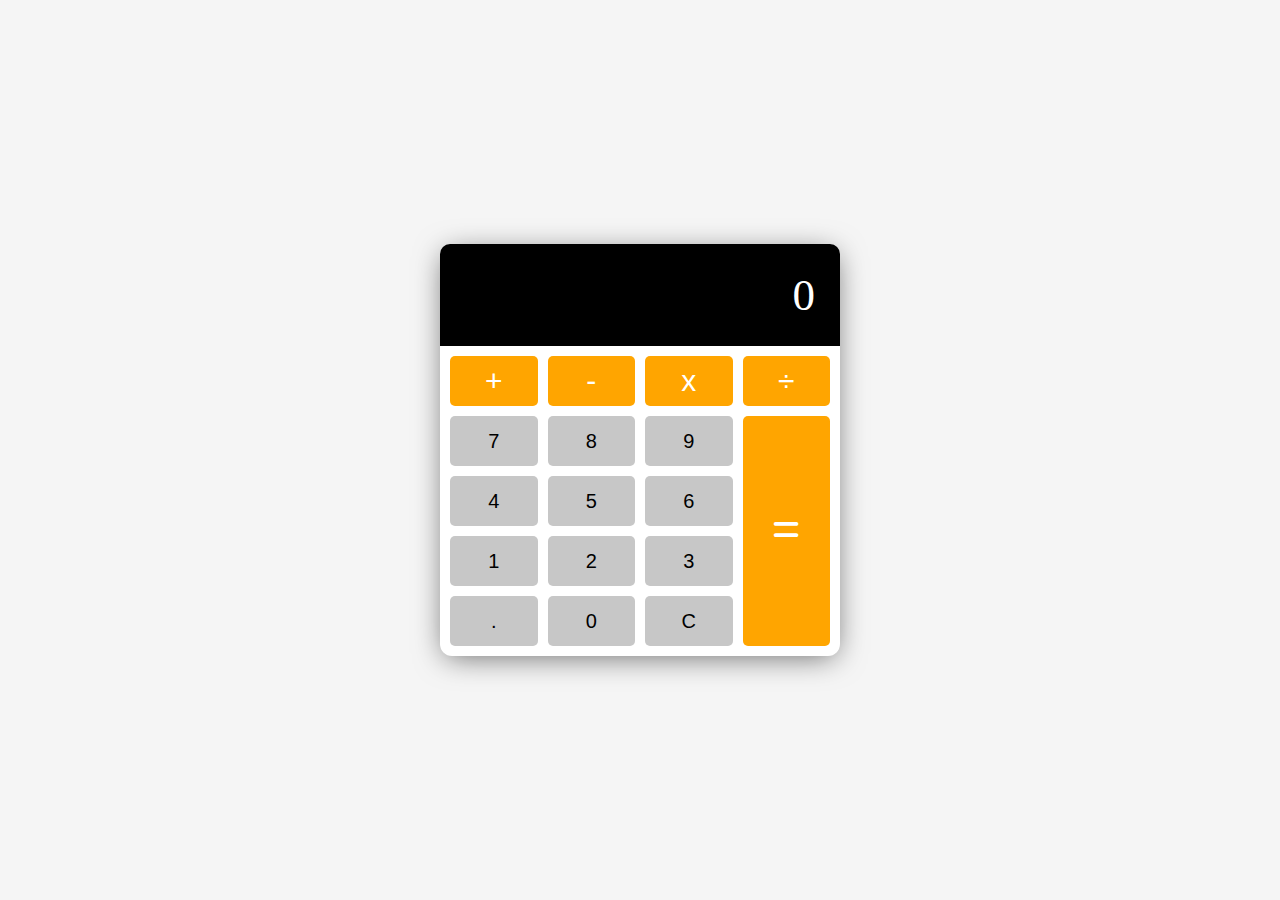
<file: calculator-app/index.html>
<!DOCTYPE html>
<html lang="en">

<head>
    <meta charset="UTF-8">
    <meta name="viewport" content="width=device-width, initial-scale=1.0">
    <title>Calculator</title>
    <link rel="stylesheet" href="https://cdnjs.cloudflare.com/ajax/libs/font-awesome/6.7.2/css/all.min.css">
    <link rel="stylesheet" href="style.css">
</head>

<body>
    <div class="calculator">
        <div class="display-calculator">
            <h1>0</h1>
        </div>
        <div class="calculator-btn">
            <button class="operator" value="+">+</button>
            <button class="operator" value="-">-</button>
            <button class="operator" value="*">x</button>
            <button class="operator" value="/">÷</button>
            <button value="7">7</button>
            <button value="8">8</button>
            <button value="9">9</button>
            <button value="4">4</button>
            <button value="5">5</button>
            <button value="6">6</button>
            <button value="1">1</button>
            <button value="2">2</button>
            <button value="3">3</button>
            <button value="." class="decimal">.</button>
            <button value="0">0</button>
            <button value="c" class="clear-btn" id="clear-btn">C</button>
            <button value ="=" class="equal operator" i><i class="fa-solid fa-equals"></i></button>
        </div>
    </div>
    <script src="script.js"></script>
</body>

</html>
</file>
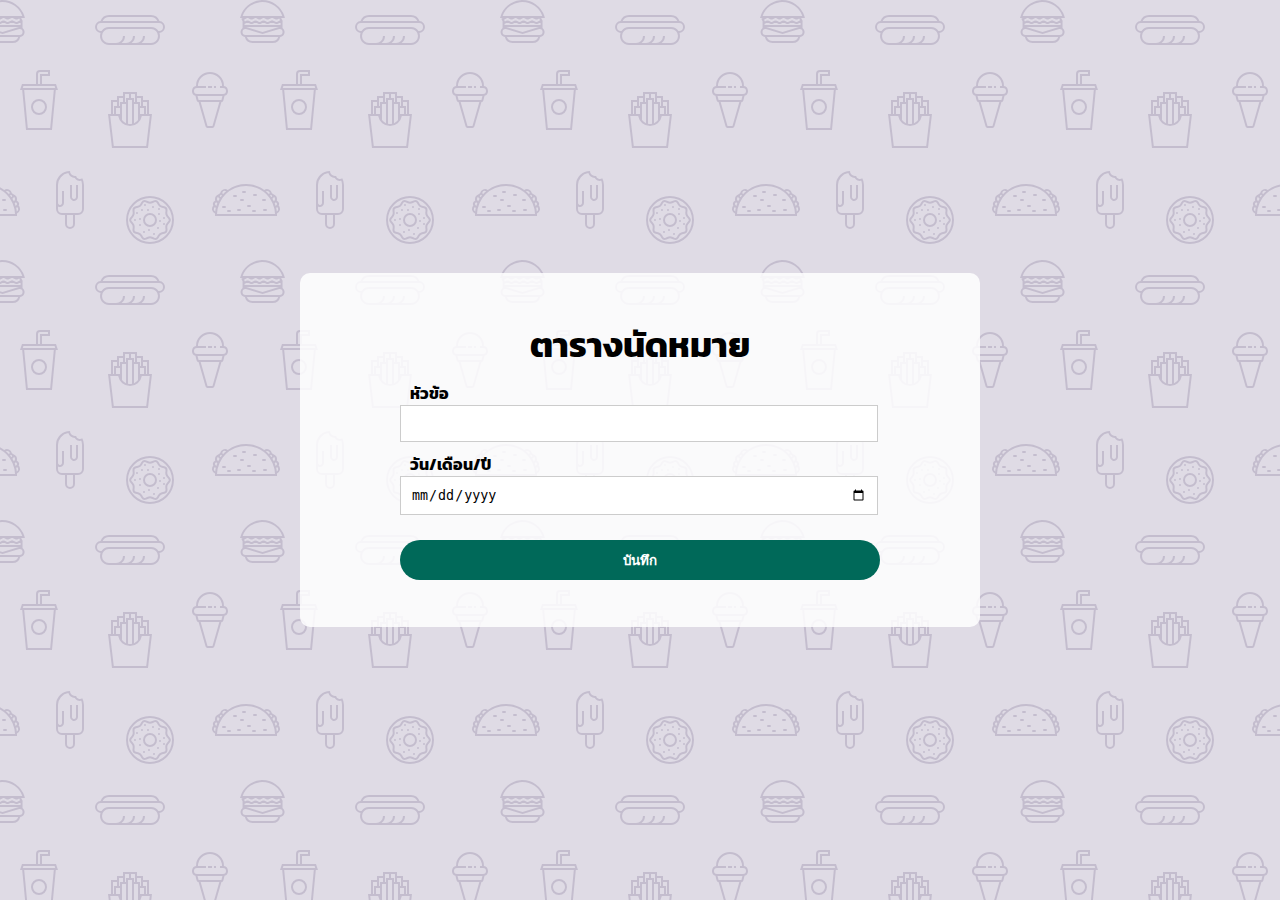
<file: count-to-date/index.html>
<!DOCTYPE html>
<html lang="en">

<head>
    <meta charset="UTF-8">
    <meta name="viewport" content="width=device-width, initial-scale=1.0">
    <title>โปรแกรมตารางนัดหมาย</title>
    <link rel="stylesheet" href="style.css">
</head>

<body>
    <div class="container">
        <div class="input-container" id="input-container" >
            <h1>ตารางนัดหมาย</h1>
            <form class="form" id="countDownForm">
                <label for="">หัวข้อ</label>
                <input type="text" id="title" class="title">
                <label for="">วัน/เดือน/ปี</label>
                <input type="date" id="date" class="date-picker">
                <button type="submit">บันทึก</button>
            </form>
        </div>
        <div class="countdown" id="countdown" hidden>
            <h1 id="countdown-title">เที่ยว</h1>
            <ul>
                <li><span></span>วัน</li>
                <li><span></span>ชั่วโมง</li>
                <li><span></span>นาที</li>
                <li><span></span>วินาที</li>
            </ul>
            <button id="countdown-btn">ยกเลิก</button>
        </div>
        <div class="complete" id="complete" hidden >
            <h1 class="complete-title">แจ้งเตือน</h1>
            <h1 class="complete-info" id="complete-info">เที่ยว</h1>
            <button id="complete-btn">สร้างรายการใหม่</button>
        </div>
    </div>

    <script src="script.js"></script>
</body>

</html>
</file>
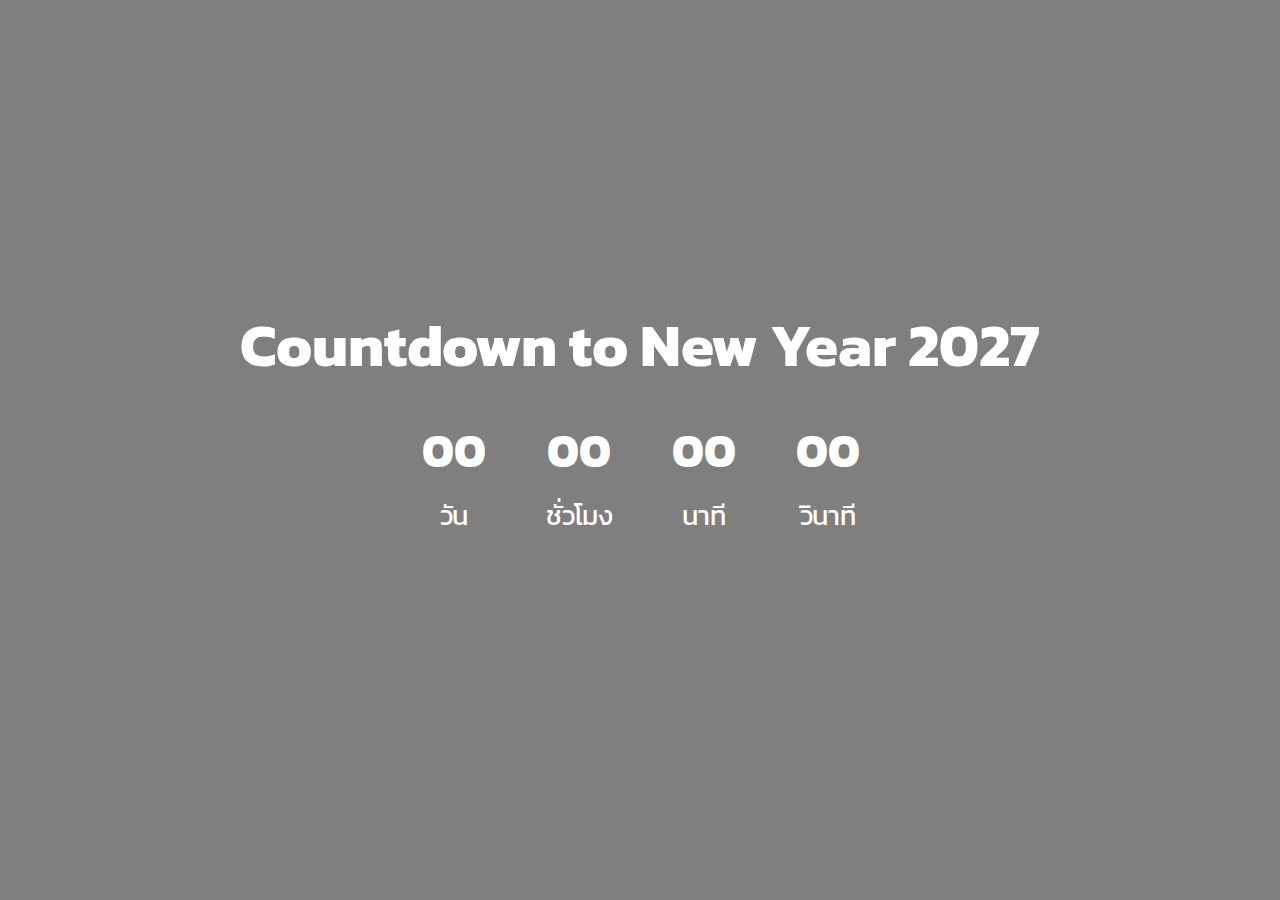
<file: countdown-new-year/index.html>
<!DOCTYPE html>
<html lang="en">
<head>
    <meta charset="UTF-8">
    <meta name="viewport" content="width=device-width, initial-scale=1.0">
    <title>Countdown</title>
    <link rel="stylesheet" href="style.css">
</head>
<body>
    <h1 id="title">Countdown 2026</h1>
    <div class="countdown" id="countdown">
        <div class="time">
            <h2 id="days">00</h2>
            <small>วัน</small>
        </div>
        <div class="time">
            <h2 id="hours">00</h2>
            <small>ชั่วโมง</small>
        </div>
        <div class="time">
            <h2 id="minutes">00</h2>
            <small>นาที</small>
        </div>
        <div class="time">
            <h2 id="seconds">00</h2>
            <small>วินาที</small>
        </div>
    </div>
    <script src="script.js"></script>
</body>
</html>
</file>
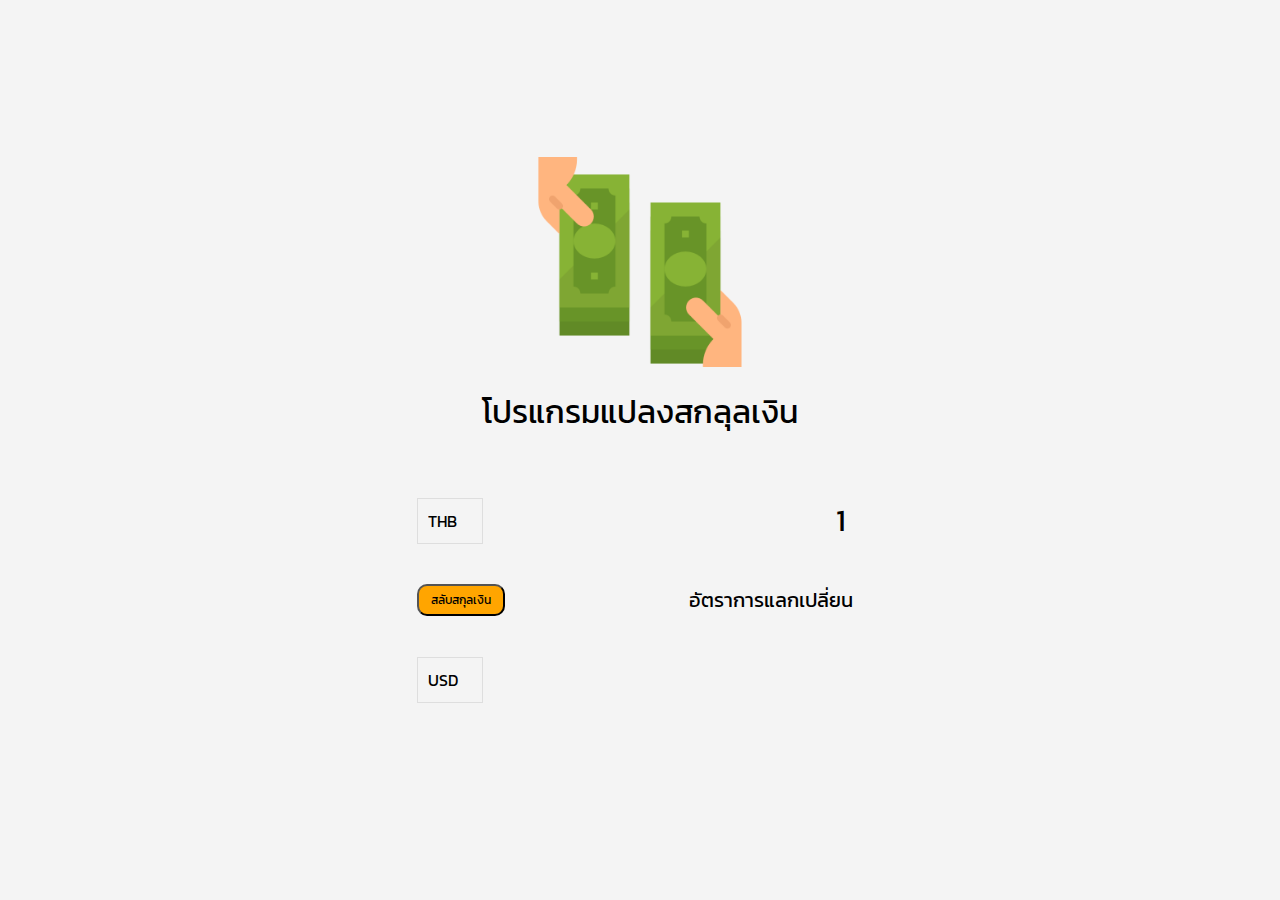
<file: currency-converter/index.html>
<!DOCTYPE html>
<html lang="en">

<head>
    <meta charset="UTF-8">
    <meta name="viewport" content="width=device-width, initial-scale=1.0">
    <title>โปรแกรมแปลงสกลุลเงิน</title>
    <link rel="stylesheet" href="style.css">
</head>

<body>
    <img src="img/money.png" alt="" class="money-img">
    <h1>โปรแกรมแปลงสกลุลเงิน</h1>
    <div class="container">
        <div class="currency">
            <select name="" id="currency-one">
                <option value="AED">AED</option>
                <option value="ARS">ARS</option>
                <option value="AUD">AUD</option>
                <option value="BGN">BGN</option>
                <option value="BRL">BRL</option>
                <option value="BSD">BSD</option>
                <option value="CAD">CAD</option>
                <option value="CHF">CHF</option>
                <option value="CLP">CLP</option>
                <option value="CNY">CNY</option>
                <option value="COP">COP</option>
                <option value="CZK">CZK</option>
                <option value="DKK">DKK</option>
                <option value="DOP">DOP</option>
                <option value="EGP">EGP</option>
                <option value="EUR">EUR</option>
                <option value="FJD">FJD</option>
                <option value="GBP">GBP</option>
                <option value="GTQ">GTQ</option>
                <option value="HKD">HKD</option>
                <option value="HRK">HRK</option>
                <option value="HUF">HUF</option>
                <option value="IDR">IDR</option>
                <option value="ILS">ILS</option>
                <option value="INR">INR</option>
                <option value="ISK">ISK</option>
                <option value="JPY">JPY</option>
                <option value="KRW">KRW</option>
                <option value="KZT">KZT</option>
                <option value="MXN">MXN</option>
                <option value="MYR">MYR</option>
                <option value="NOK">NOK</option>
                <option value="NZD">NZD</option>
                <option value="PAB">PAB</option>
                <option value="PEN">PEN</option>
                <option value="PHP">PHP</option>
                <option value="PKR">PKR</option>
                <option value="PLN">PLN</option>
                <option value="PYG">PYG</option>
                <option value="RON">RON</option>
                <option value="RUB">RUB</option>
                <option value="SAR">SAR</option>
                <option value="SEK">SEK</option>
                <option value="SGD">SGD</option>
                <option value="THB" selected>THB</option>
                <option value="TRY">TRY</option>
                <option value="TWD">TWD</option>
                <option value="UAH">UAH</option>
                <option value="USD">USD</option>
                <option value="UYU">UYU</option>
                <option value="VND">VND</option>
                <option value="ZAR">ZAR</option>
            </select>
            <input type="number" name="" id="amount-one" value="1">
        </div>
        <div class="swap-container">
            <button class="btn" id="btn">สลับสกุลเงิน</button>
            <div class="rate" id="rate">อัตราการแลกเปลี่ยน</div>
        </div>
        <div class="currency">
            <select name="" id="currency-two">
                <option value="AED">AED</option>
                <option value="ARS">ARS</option>
                <option value="AUD">AUD</option>
                <option value="BGN">BGN</option>
                <option value="BRL">BRL</option>
                <option value="BSD">BSD</option>
                <option value="CAD">CAD</option>
                <option value="CHF">CHF</option>
                <option value="CLP">CLP</option>
                <option value="CNY">CNY</option>
                <option value="COP">COP</option>
                <option value="CZK">CZK</option>
                <option value="DKK">DKK</option>
                <option value="DOP">DOP</option>
                <option value="EGP">EGP</option>
                <option value="EUR">EUR</option>
                <option value="FJD">FJD</option>
                <option value="GBP">GBP</option>
                <option value="GTQ">GTQ</option>
                <option value="HKD">HKD</option>
                <option value="HRK">HRK</option>
                <option value="HUF">HUF</option>
                <option value="IDR">IDR</option>
                <option value="ILS">ILS</option>
                <option value="INR">INR</option>
                <option value="ISK">ISK</option>
                <option value="JPY">JPY</option>
                <option value="KRW">KRW</option>
                <option value="KZT">KZT</option>
                <option value="MXN">MXN</option>
                <option value="MYR">MYR</option>
                <option value="NOK">NOK</option>
                <option value="NZD">NZD</option>
                <option value="PAB">PAB</option>
                <option value="PEN">PEN</option>
                <option value="PHP">PHP</option>
                <option value="PKR">PKR</option>
                <option value="PLN">PLN</option>
                <option value="PYG">PYG</option>
                <option value="RON">RON</option>
                <option value="RUB">RUB</option>
                <option value="SAR">SAR</option>
                <option value="SEK">SEK</option>
                <option value="SGD">SGD</option>
                <option value="THB">THB</option>
                <option value="TRY">TRY</option>
                <option value="TWD">TWD</option>
                <option value="UAH">UAH</option>
                <option value="USD" selected>USD</option>
                <option value="UYU">UYU</option>
                <option value="VND">VND</option>
                <option value="ZAR">ZAR</option>
            </select>
            <input type="number" name="" id="amount-two" value="">
        </div>
    </div>
    <script src="script.js"></script>
</body>

</html>
</file>
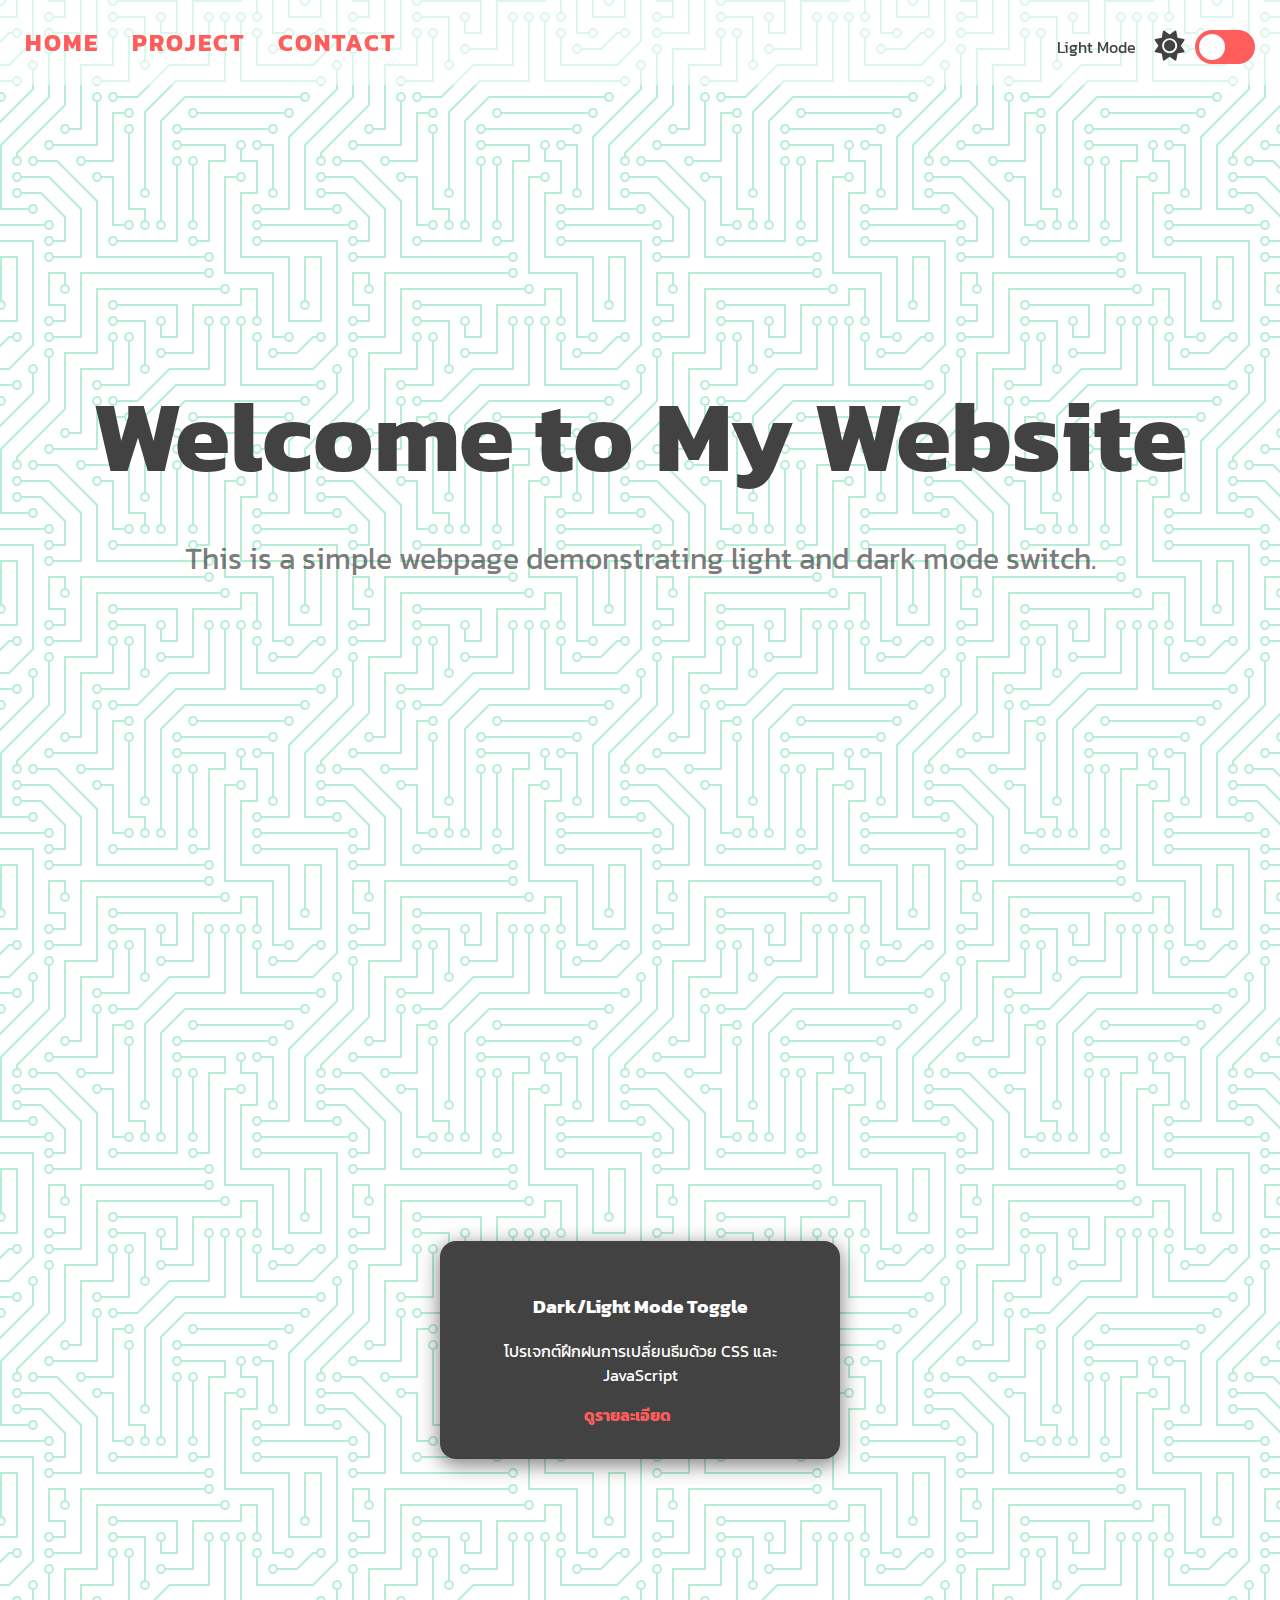
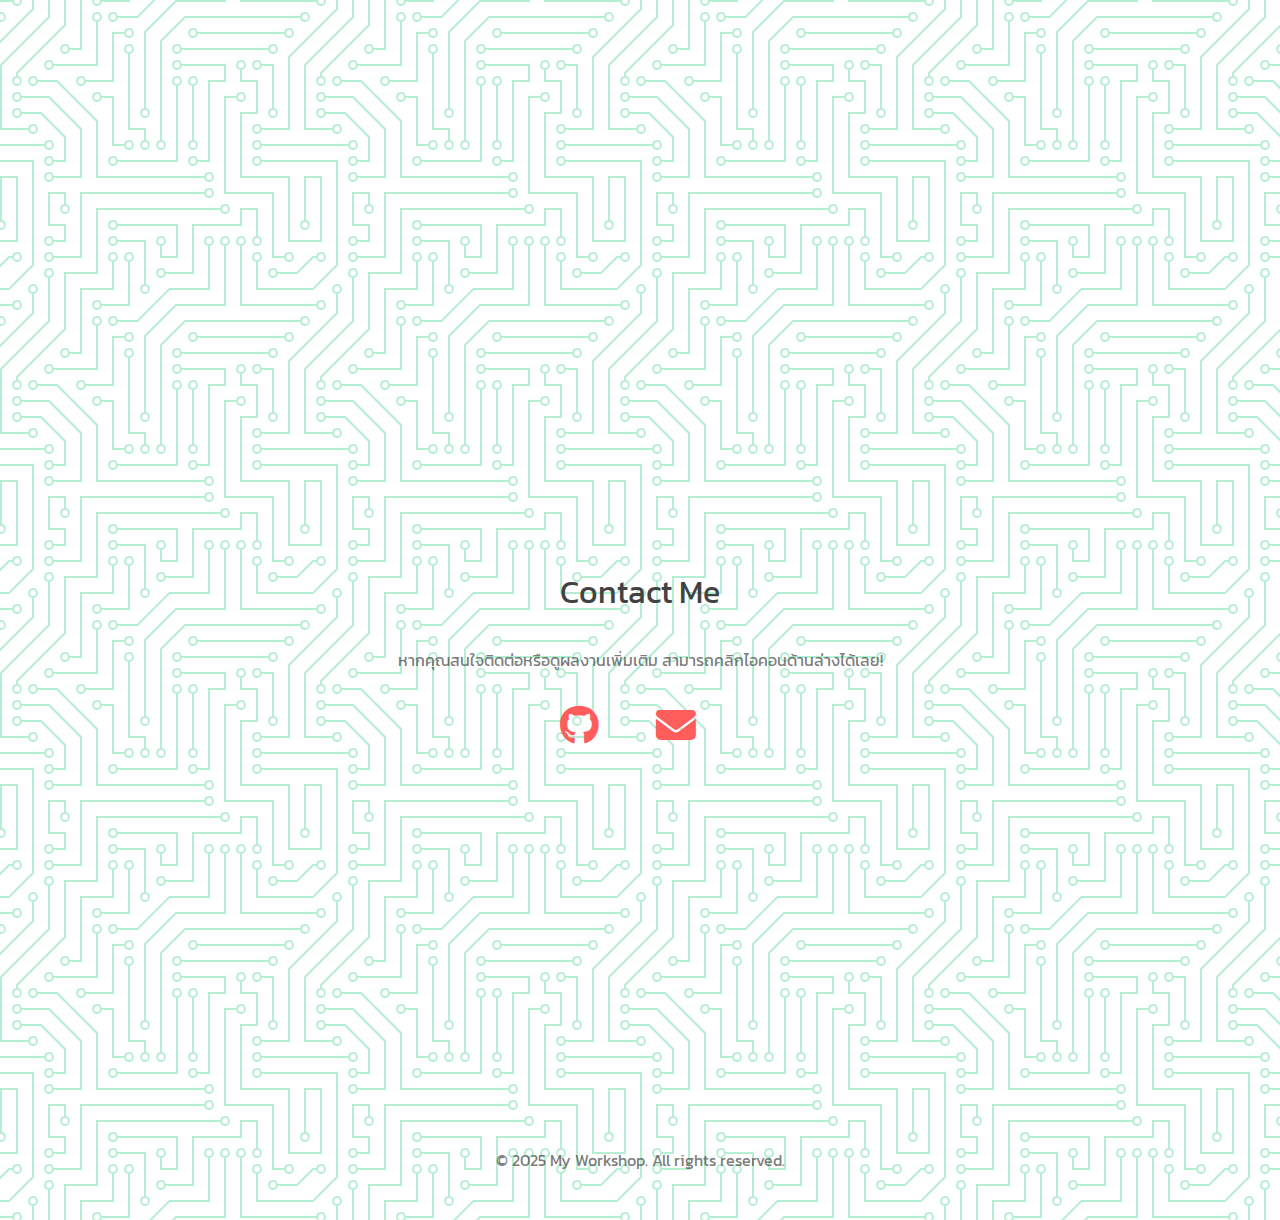
<file: dark-light-mode/index.html>
<!DOCTYPE html>
<html lang="en">

<head>
    <meta charset="UTF-8">
    <meta name="viewport" content="width=device-width, initial-scale=1.0">
    <title>Light & Dark Mode | Workshop</title>
    <link rel="stylesheet" href="style.css">
    <link rel="stylesheet" href="https://cdnjs.cloudflare.com/ajax/libs/font-awesome/6.7.2/css/all.min.css">
</head>

<body>
    <div class="theme-switch-container">
        <span id="toggle-icon">
            <span class="toggle-text">Light Mode</span>
            <i class="fas fa-sun"></i>
        </span>
        <label class="theme-switch">
            <input type="checkbox">
            <div class="slider round"></div>
        </label>
    </div>
    <nav id="nav">
        <a href="#home">HOME</a>
        <a href="#project">PROJECT</a>
        <a href="#contact">CONTACT</a>
    </nav>
    <section id="home">
        <div class="title-group">
            <h1>Welcome to My Website</h1>
            <h2>This is a simple webpage demonstrating light and dark mode switch.</h2>
        </div>
    </section>
    <section id="project">
        <section id="project">
            <div class="project-card">
                <h3>Dark/Light Mode Toggle</h3>
                <p>โปรเจกต์ฝึกฝนการเปลี่ยนธีมด้วย CSS และ JavaScript</p>
                <a href="#">ดูรายละเอียด</a>
            </div>
        </section>

    </section>
    <section class="contact" id="contact">
        <h2>Contact Me</h2>
        <p>หากคุณสนใจติดต่อหรือดูผลงานเพิ่มเติม สามารถคลิกไอคอนด้านล่างได้เลย!</p>
        <div class="contact-icons">
            <a href="https://github.com/NithikornJ" target="_blank" aria-label="GitHub">
                <i class="fa-brands fa-github"></i>
            </a>
            <a href="mailto:nithikorn.jst@gmail.com" target="_blank" aria-label="Email">
                <i class="fa-solid fa-envelope"></i>
            </a>
        </div>
    </section>

    <footer>
        <p>&copy; 2025 My Workshop. All rights reserved.</p>
    </footer>

    <script src="script.js"></script>
</body>

</html>
</file>
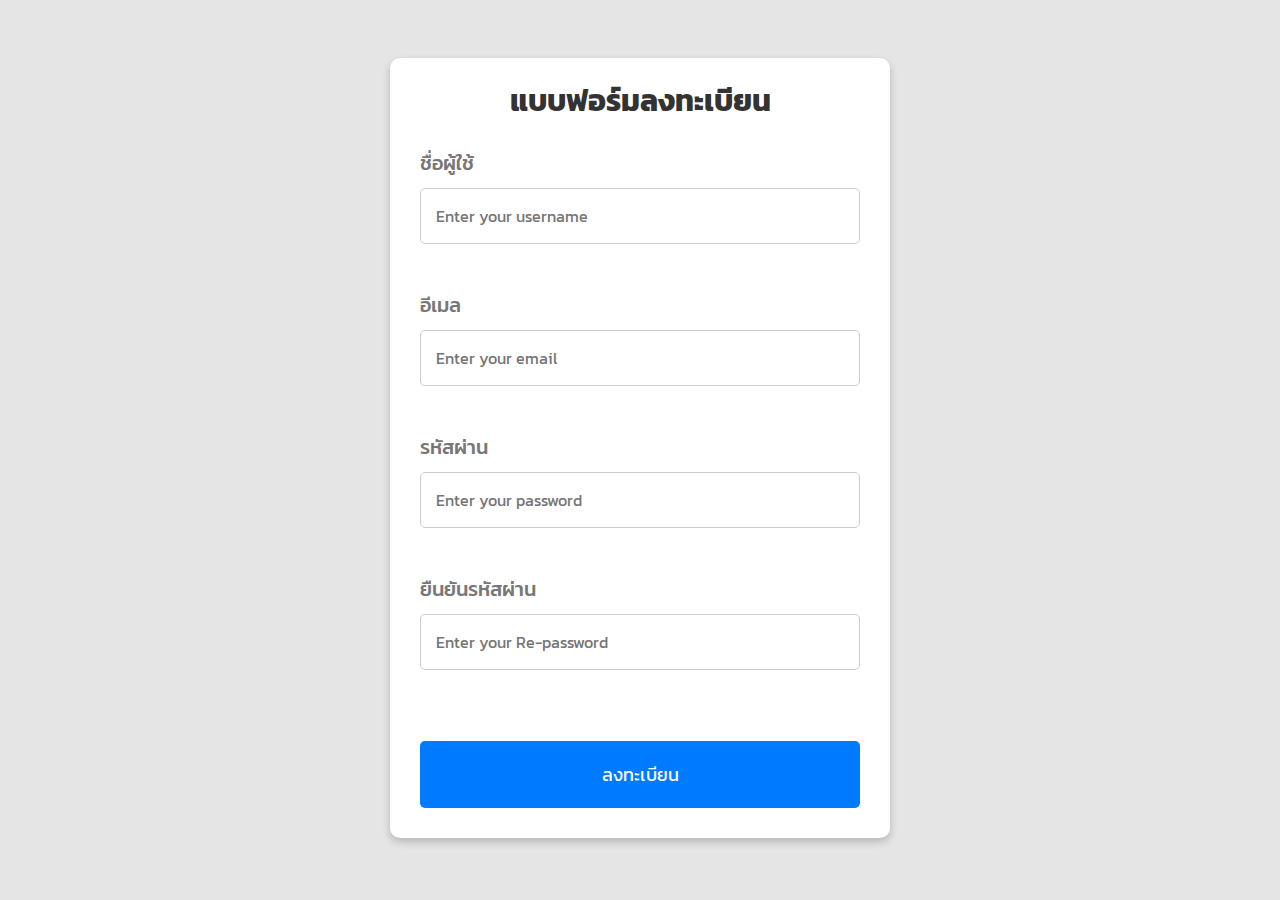
<file: form-validation/index.html>
<!DOCTYPE html>
<html lang="en">
<head>
    <meta charset="UTF-8">
    <meta name="viewport" content="width=device-width, initial-scale=1.0">
    <title>Document</title>
    <link rel="stylesheet" href="style.css">
</head>
<body>
    <div class="container">
        <h2>แบบฟอร์มลงทะเบียน</h2>
        <form action="" id="form">
            <div class="form-group ">    
                <label for="">ชื่อผู้ใช้</label>
                <input type="text" id="username" placeholder="Enter your username" required>
                <span class="error" id="usernameError">กรุณากรอกชื่อผู้ใช้ให้ถูกต้อง</span>
            </div>
            <div class="form-group">  
                <label for="">อีเมล</label>
                <input type="email" id="email" placeholder="Enter your email" required>
                <span class="error" id="emailError">กรุณากรอกชื่ออีเมลให้ถูกต้อง </span>
            </div>
            <div class="form-group">  
                <label for="">รหัสผ่าน</label>    
                <input type="password" id="password" placeholder="Enter your password" required>
                <span class="error" id="passwordError">กรุณากรอกรหัสผ่านให้ถูกต้อง</span>
            </div>
            <div class="form-group">  
                <label for="">ยืนยันรหัสผ่าน</label>
                <input type="password" id="confirmPassword" placeholder="Enter your Re-password" required>
                <span class="error" id="confirmPasswordError">กรุณากรอกรหัสผ่านให้ห้องตรงกัน</span>
            </div>
            <button id="submit-btn" type="submit">ลงทะเบียน</button>
        </form>
        
    </div>
    
    <script src="script.js"></script>
</body>
</html>
</file>
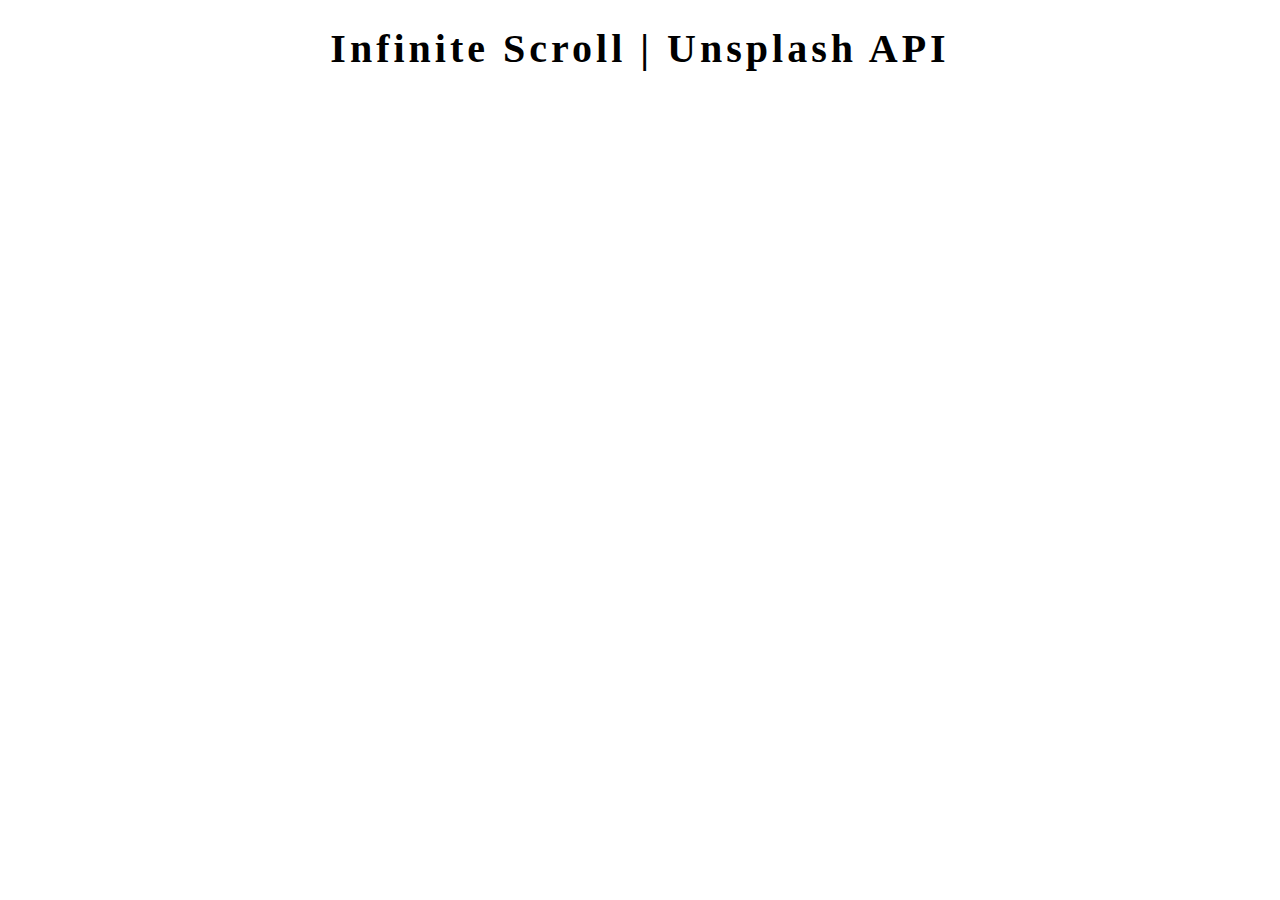
<file: infinite-scroll/index.html>
<!DOCTYPE html>
<html lang="en">
<head>
    <meta charset="UTF-8">
    <meta name="viewport" content="width=device-width, initial-scale=1.0">
    <title>Infinite Scroll</title>
    <link rel="stylesheet" href="style.css">
</head>
<body>
    <h1>Infinite Scroll | Unsplash API</h1>
    <div id="img-container" class="img-container">
        
    </div>
    <script src="script.js"></script>
</body>
</html>
</file>
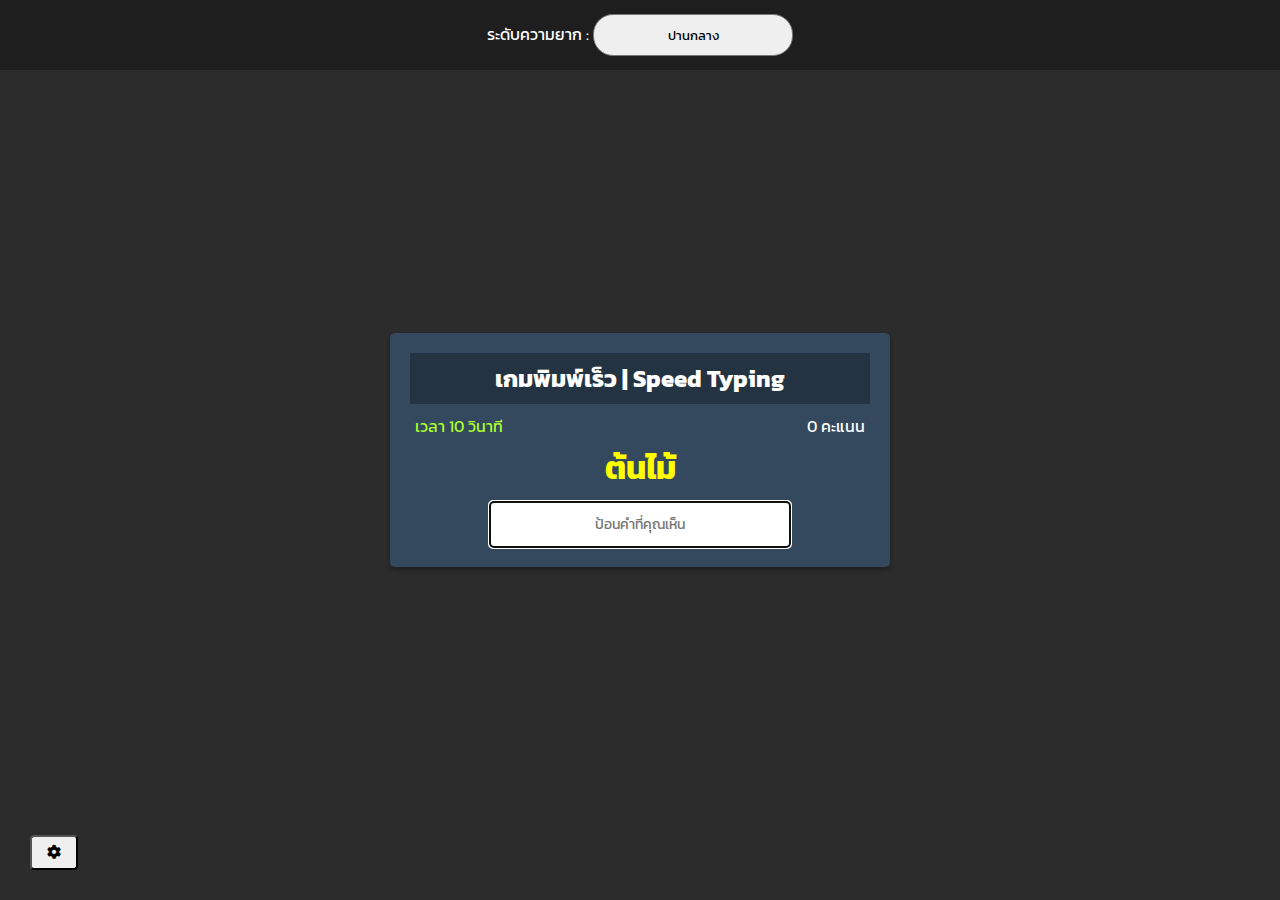
<file: speed-typing/index.html>
<!DOCTYPE html>
<html lang="en">
<head>
    <meta charset="UTF-8">
    <meta name="viewport" content="width=device-width, initial-scale=1.0">
    <title>Document</title>
    <link rel="stylesheet" href="style.css">
    <link rel="stylesheet" href="https://cdnjs.cloudflare.com/ajax/libs/font-awesome/6.7.2/css/all.min.css">
</head>
<body>
    <button id="lv-btn" class="lv-btn">
        <i class="fa-solid fa-gear"></i>
    </button>
    <div class="settings" id="settings">
        <form id="lv-form">
            <label for="">ระดับความยาก :</label>
            <select id="level">
                <option value="easy">ง่าย</option>
                <option value="medium">ปานกลาง</option>
                <option value="hard">ยาก</option>
            </select>
        </form>
    </div>
    <div class="container">
        <h2>เกมพิมพ์เร็ว | Speed Typing</h2>
        <h1 id="word" class="word">เศษรฐี</h1>
        <input type="text" name="" id="text" autocomplete="off" placeholder="ป้อนคำที่คุณเห็น">
        <P class="time-container">เวลา <span id="time">10</span> วินาที</P>
        <p class="score-container"><span id="score">0</span> คะแนน</p>
        <div id="gameover" class="gameover-container">
            <h1>จบเกมแล้วนะครับ</h1>
        </div>
    </div>
    <script src="script.js"></script>
</body>
</html>
</file>
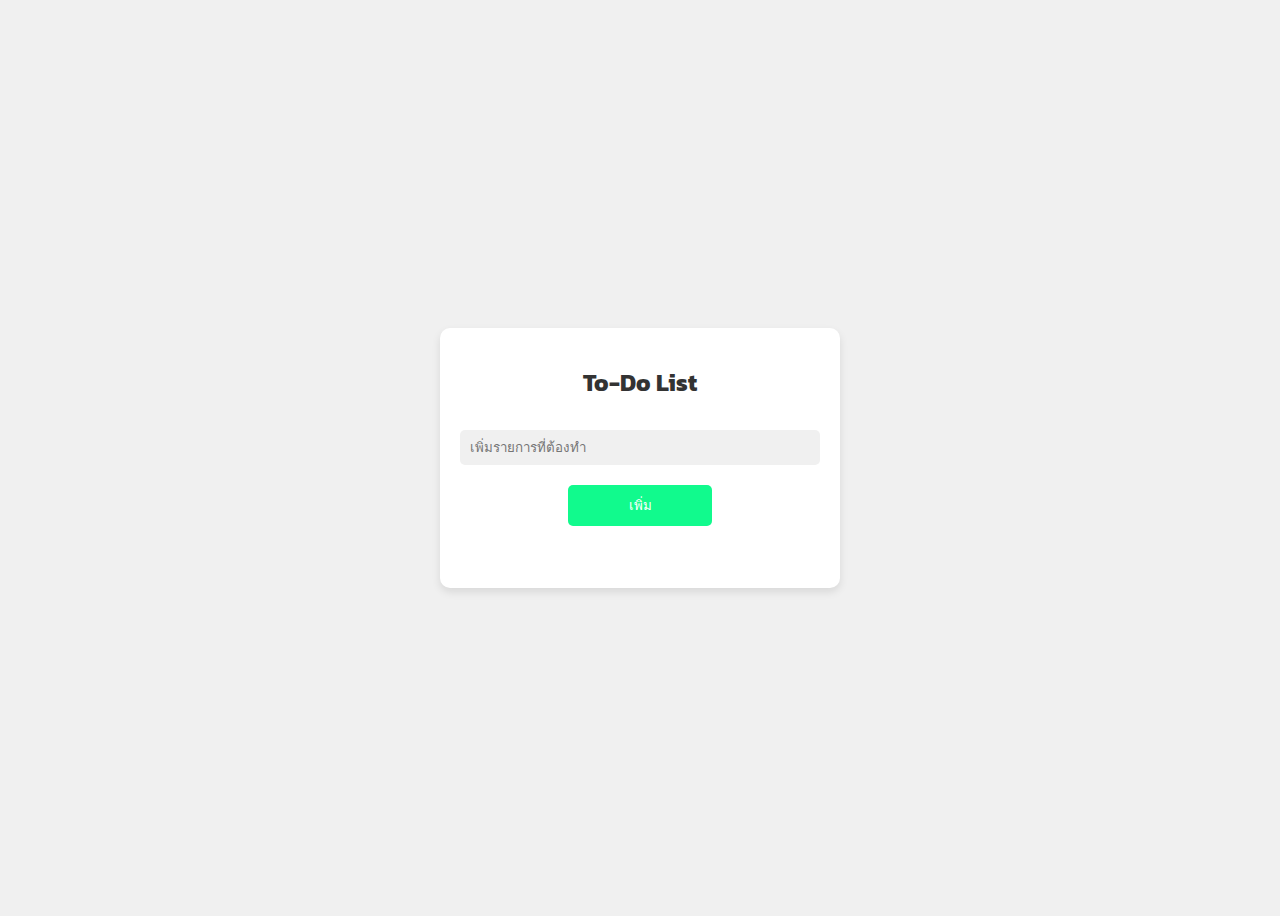
<file: todo-list/index.html>
<!DOCTYPE html>
<html lang="en">
<head>
    <meta charset="UTF-8">
    <meta name="viewport" content="width=device-width, initial-scale=1.0">
    <title>To-Do List</title>
    <link rel="stylesheet" href="style.css">
</head>
<body>
    <div class="container">
        <h1>To-Do List</h1>
        <form id="form">
            <input type="text" id="task" placeholder="เพิ่มรายการที่ต้องทำ" required> 
            <button type="submit">เพิ่ม</button>
        </form>
        <ul id="todo-list"></ul>
    </div>
    <script src="script.js"></script>
</body>
</html>
</file>
<file: calculator-app/style.css>
*{
    box-sizing: border-box;
}
body{
    background-color: whitesmoke;
    display: flex;
    align-items: center;
    justify-content: center;
    margin: 0;
    min-height: 100vh;
}
.calculator{
    background: white;
    width: 400px;
    border-radius: 12px;
    box-shadow: 0 5px 30px -5px rgba(0,0,0,0.6);
}
.display-calculator{
    background-color: black;
    color: white;
    display: flex;
    justify-content: flex-end;
    align-items: center;
    border-radius: 10px 10px 0 0;
}
.display-calculator h1{
    margin: 0;
    font-size: 45px;
    padding: 25px;
    font-weight: 100;
    overflow-x: auto;
}
.calculator-btn{
    display: grid;
    grid-template-columns: repeat(4,1fr);
    gap: 10px;
    padding: 10px;
}
.equal{
    grid-column: -2;
    grid-row: 2/span 4;
}
button{
    min-height: 50px;
    font-size: 20px;
    font-weight: 100;
    border: 0;
    border-radius: 5px;
    cursor: pointer;
    outline: none;
    background-color: rgb(199, 199 ,199);
}
button:hover{
    filter: brightness(110%);
}
button:active{
    transform: scale(0.95);
}
.operator{
    background-color: orange;
    color: white;
    font-size: 30px;
}
@media screen and (max-width:600px) {
    .calculator{
        width: 95%;
    }
    
}
</file>
<file: count-to-date/style.css>
@import url('https://fonts.googleapis.com/css2?family=Kanit:wght@400;700&display=swap');
html{
    box-sizing: border-box;
    background-color: #DFDBE5;
    background-image: url("data:image/svg+xml,%3Csvg xmlns='http://www.w3.org/2000/svg' width='260' height='260' viewBox='0 0 260 260'%3E%3Cg fill-rule='evenodd'%3E%3Cg fill='%239C92AC' fill-opacity='0.4'%3E%3Cpath d='M24.37 16c.2.65.39 1.32.54 2H21.17l1.17 2.34.45.9-.24.11V28a5 5 0 0 1-2.23 8.94l-.02.06a8 8 0 0 1-7.75 6h-20a8 8 0 0 1-7.74-6l-.02-.06A5 5 0 0 1-17.45 28v-6.76l-.79-1.58-.44-.9.9-.44.63-.32H-20a23.01 23.01 0 0 1 44.37-2zm-36.82 2a1 1 0 0 0-.44.1l-3.1 1.56.89 1.79 1.31-.66a3 3 0 0 1 2.69 0l2.2 1.1a1 1 0 0 0 .9 0l2.21-1.1a3 3 0 0 1 2.69 0l2.2 1.1a1 1 0 0 0 .9 0l2.21-1.1a3 3 0 0 1 2.69 0l2.2 1.1a1 1 0 0 0 .86.02l2.88-1.27a3 3 0 0 1 2.43 0l2.88 1.27a1 1 0 0 0 .85-.02l3.1-1.55-.89-1.79-1.42.71a3 3 0 0 1-2.56.06l-2.77-1.23a1 1 0 0 0-.4-.09h-.01a1 1 0 0 0-.4.09l-2.78 1.23a3 3 0 0 1-2.56-.06l-2.3-1.15a1 1 0 0 0-.45-.11h-.01a1 1 0 0 0-.44.1L.9 19.22a3 3 0 0 1-2.69 0l-2.2-1.1a1 1 0 0 0-.45-.11h-.01a1 1 0 0 0-.44.1l-2.21 1.11a3 3 0 0 1-2.69 0l-2.2-1.1a1 1 0 0 0-.45-.11h-.01zm0-2h-4.9a21.01 21.01 0 0 1 39.61 0h-2.09l-.06-.13-.26.13h-32.31zm30.35 7.68l1.36-.68h1.3v2h-36v-1.15l.34-.17 1.36-.68h2.59l1.36.68a3 3 0 0 0 2.69 0l1.36-.68h2.59l1.36.68a3 3 0 0 0 2.69 0L2.26 23h2.59l1.36.68a3 3 0 0 0 2.56.06l1.67-.74h3.23l1.67.74a3 3 0 0 0 2.56-.06zM-13.82 27l16.37 4.91L18.93 27h-32.75zm-.63 2h.34l16.66 5 16.67-5h.33a3 3 0 1 1 0 6h-34a3 3 0 1 1 0-6zm1.35 8a6 6 0 0 0 5.65 4h20a6 6 0 0 0 5.66-4H-13.1z'/%3E%3Cpath id='path6_fill-copy' d='M284.37 16c.2.65.39 1.32.54 2H281.17l1.17 2.34.45.9-.24.11V28a5 5 0 0 1-2.23 8.94l-.02.06a8 8 0 0 1-7.75 6h-20a8 8 0 0 1-7.74-6l-.02-.06a5 5 0 0 1-2.24-8.94v-6.76l-.79-1.58-.44-.9.9-.44.63-.32H240a23.01 23.01 0 0 1 44.37-2zm-36.82 2a1 1 0 0 0-.44.1l-3.1 1.56.89 1.79 1.31-.66a3 3 0 0 1 2.69 0l2.2 1.1a1 1 0 0 0 .9 0l2.21-1.1a3 3 0 0 1 2.69 0l2.2 1.1a1 1 0 0 0 .9 0l2.21-1.1a3 3 0 0 1 2.69 0l2.2 1.1a1 1 0 0 0 .86.02l2.88-1.27a3 3 0 0 1 2.43 0l2.88 1.27a1 1 0 0 0 .85-.02l3.1-1.55-.89-1.79-1.42.71a3 3 0 0 1-2.56.06l-2.77-1.23a1 1 0 0 0-.4-.09h-.01a1 1 0 0 0-.4.09l-2.78 1.23a3 3 0 0 1-2.56-.06l-2.3-1.15a1 1 0 0 0-.45-.11h-.01a1 1 0 0 0-.44.1l-2.21 1.11a3 3 0 0 1-2.69 0l-2.2-1.1a1 1 0 0 0-.45-.11h-.01a1 1 0 0 0-.44.1l-2.21 1.11a3 3 0 0 1-2.69 0l-2.2-1.1a1 1 0 0 0-.45-.11h-.01zm0-2h-4.9a21.01 21.01 0 0 1 39.61 0h-2.09l-.06-.13-.26.13h-32.31zm30.35 7.68l1.36-.68h1.3v2h-36v-1.15l.34-.17 1.36-.68h2.59l1.36.68a3 3 0 0 0 2.69 0l1.36-.68h2.59l1.36.68a3 3 0 0 0 2.69 0l1.36-.68h2.59l1.36.68a3 3 0 0 0 2.56.06l1.67-.74h3.23l1.67.74a3 3 0 0 0 2.56-.06zM246.18 27l16.37 4.91L278.93 27h-32.75zm-.63 2h.34l16.66 5 16.67-5h.33a3 3 0 1 1 0 6h-34a3 3 0 1 1 0-6zm1.35 8a6 6 0 0 0 5.65 4h20a6 6 0 0 0 5.66-4H246.9z'/%3E%3Cpath d='M159.5 21.02A9 9 0 0 0 151 15h-42a9 9 0 0 0-8.5 6.02 6 6 0 0 0 .02 11.96A8.99 8.99 0 0 0 109 45h42a9 9 0 0 0 8.48-12.02 6 6 0 0 0 .02-11.96zM151 17h-42a7 7 0 0 0-6.33 4h54.66a7 7 0 0 0-6.33-4zm-9.34 26a8.98 8.98 0 0 0 3.34-7h-2a7 7 0 0 1-7 7h-4.34a8.98 8.98 0 0 0 3.34-7h-2a7 7 0 0 1-7 7h-4.34a8.98 8.98 0 0 0 3.34-7h-2a7 7 0 0 1-7 7h-7a7 7 0 1 1 0-14h42a7 7 0 1 1 0 14h-9.34zM109 27a9 9 0 0 0-7.48 4H101a4 4 0 1 1 0-8h58a4 4 0 0 1 0 8h-.52a9 9 0 0 0-7.48-4h-42z'/%3E%3Cpath d='M39 115a8 8 0 1 0 0-16 8 8 0 0 0 0 16zm6-8a6 6 0 1 1-12 0 6 6 0 0 1 12 0zm-3-29v-2h8v-6H40a4 4 0 0 0-4 4v10H22l-1.33 4-.67 2h2.19L26 130h26l3.81-40H58l-.67-2L56 84H42v-6zm-4-4v10h2V74h8v-2h-8a2 2 0 0 0-2 2zm2 12h14.56l.67 2H22.77l.67-2H40zm13.8 4H24.2l3.62 38h22.36l3.62-38z'/%3E%3Cpath d='M129 92h-6v4h-6v4h-6v14h-3l.24 2 3.76 32h36l3.76-32 .24-2h-3v-14h-6v-4h-6v-4h-8zm18 22v-12h-4v4h3v8h1zm-3 0v-6h-4v6h4zm-6 6v-16h-4v19.17c1.6-.7 2.97-1.8 4-3.17zm-6 3.8V100h-4v23.8a10.04 10.04 0 0 0 4 0zm-6-.63V104h-4v16a10.04 10.04 0 0 0 4 3.17zm-6-9.17v-6h-4v6h4zm-6 0v-8h3v-4h-4v12h1zm27-12v-4h-4v4h3v4h1v-4zm-6 0v-8h-4v4h3v4h1zm-6-4v-4h-4v8h1v-4h3zm-6 4v-4h-4v8h1v-4h3zm7 24a12 12 0 0 0 11.83-10h7.92l-3.53 30h-32.44l-3.53-30h7.92A12 12 0 0 0 130 126z'/%3E%3Cpath d='M212 86v2h-4v-2h4zm4 0h-2v2h2v-2zm-20 0v.1a5 5 0 0 0-.56 9.65l.06.25 1.12 4.48a2 2 0 0 0 1.94 1.52h.01l7.02 24.55a2 2 0 0 0 1.92 1.45h4.98a2 2 0 0 0 1.92-1.45l7.02-24.55a2 2 0 0 0 1.95-1.52L224.5 96l.06-.25a5 5 0 0 0-.56-9.65V86a14 14 0 0 0-28 0zm4 0h6v2h-9a3 3 0 1 0 0 6H223a3 3 0 1 0 0-6H220v-2h2a12 12 0 1 0-24 0h2zm-1.44 14l-1-4h24.88l-1 4h-22.88zm8.95 26l-6.86-24h18.7l-6.86 24h-4.98zM150 242a22 22 0 1 0 0-44 22 22 0 0 0 0 44zm24-22a24 24 0 1 1-48 0 24 24 0 0 1 48 0zm-28.38 17.73l2.04-.87a6 6 0 0 1 4.68 0l2.04.87a2 2 0 0 0 2.5-.82l1.14-1.9a6 6 0 0 1 3.79-2.75l2.15-.5a2 2 0 0 0 1.54-2.12l-.19-2.2a6 6 0 0 1 1.45-4.46l1.45-1.67a2 2 0 0 0 0-2.62l-1.45-1.67a6 6 0 0 1-1.45-4.46l.2-2.2a2 2 0 0 0-1.55-2.13l-2.15-.5a6 6 0 0 1-3.8-2.75l-1.13-1.9a2 2 0 0 0-2.5-.8l-2.04.86a6 6 0 0 1-4.68 0l-2.04-.87a2 2 0 0 0-2.5.82l-1.14 1.9a6 6 0 0 1-3.79 2.75l-2.15.5a2 2 0 0 0-1.54 2.12l.19 2.2a6 6 0 0 1-1.45 4.46l-1.45 1.67a2 2 0 0 0 0 2.62l1.45 1.67a6 6 0 0 1 1.45 4.46l-.2 2.2a2 2 0 0 0 1.55 2.13l2.15.5a6 6 0 0 1 3.8 2.75l1.13 1.9a2 2 0 0 0 2.5.8zm2.82.97a4 4 0 0 1 3.12 0l2.04.87a4 4 0 0 0 4.99-1.62l1.14-1.9a4 4 0 0 1 2.53-1.84l2.15-.5a4 4 0 0 0 3.09-4.24l-.2-2.2a4 4 0 0 1 .97-2.98l1.45-1.67a4 4 0 0 0 0-5.24l-1.45-1.67a4 4 0 0 1-.97-2.97l.2-2.2a4 4 0 0 0-3.09-4.25l-2.15-.5a4 4 0 0 1-2.53-1.84l-1.14-1.9a4 4 0 0 0-5-1.62l-2.03.87a4 4 0 0 1-3.12 0l-2.04-.87a4 4 0 0 0-4.99 1.62l-1.14 1.9a4 4 0 0 1-2.53 1.84l-2.15.5a4 4 0 0 0-3.09 4.24l.2 2.2a4 4 0 0 1-.97 2.98l-1.45 1.67a4 4 0 0 0 0 5.24l1.45 1.67a4 4 0 0 1 .97 2.97l-.2 2.2a4 4 0 0 0 3.09 4.25l2.15.5a4 4 0 0 1 2.53 1.84l1.14 1.9a4 4 0 0 0 5 1.62l2.03-.87zM152 207a1 1 0 1 1 2 0 1 1 0 0 1-2 0zm6 2a1 1 0 1 1 2 0 1 1 0 0 1-2 0zm-11 1a1 1 0 1 1 2 0 1 1 0 0 1-2 0zm-6 0a1 1 0 1 1 2 0 1 1 0 0 1-2 0zm3-5a1 1 0 1 1 2 0 1 1 0 0 1-2 0zm-8 8a1 1 0 1 1 2 0 1 1 0 0 1-2 0zm3 6a1 1 0 1 1 2 0 1 1 0 0 1-2 0zm0 6a1 1 0 1 1 2 0 1 1 0 0 1-2 0zm4 7a1 1 0 1 1 2 0 1 1 0 0 1-2 0zm5-2a1 1 0 1 1 2 0 1 1 0 0 1-2 0zm5 4a1 1 0 1 1 2 0 1 1 0 0 1-2 0zm4-6a1 1 0 1 1 2 0 1 1 0 0 1-2 0zm6-4a1 1 0 1 1 2 0 1 1 0 0 1-2 0zm-4-3a1 1 0 1 1 2 0 1 1 0 0 1-2 0zm4-3a1 1 0 1 1 2 0 1 1 0 0 1-2 0zm-5-4a1 1 0 1 1 2 0 1 1 0 0 1-2 0zm-24 6a1 1 0 1 1 2 0 1 1 0 0 1-2 0zm16 5a5 5 0 1 0 0-10 5 5 0 0 0 0 10zm7-5a7 7 0 1 1-14 0 7 7 0 0 1 14 0zm86-29a1 1 0 0 0 0 2h2a1 1 0 0 0 0-2h-2zm19 9a1 1 0 0 1 1-1h2a1 1 0 0 1 0 2h-2a1 1 0 0 1-1-1zm-14 5a1 1 0 0 0 0 2h2a1 1 0 0 0 0-2h-2zm-25 1a1 1 0 0 0 0 2h2a1 1 0 0 0 0-2h-2zm5 4a1 1 0 0 0 0 2h2a1 1 0 0 0 0-2h-2zm9 0a1 1 0 0 1 1-1h2a1 1 0 0 1 0 2h-2a1 1 0 0 1-1-1zm15 1a1 1 0 0 1 1-1h2a1 1 0 0 1 0 2h-2a1 1 0 0 1-1-1zm12-2a1 1 0 0 0 0 2h2a1 1 0 0 0 0-2h-2zm-11-14a1 1 0 0 1 1-1h2a1 1 0 0 1 0 2h-2a1 1 0 0 1-1-1zm-19 0a1 1 0 0 0 0 2h2a1 1 0 0 0 0-2h-2zm6 5a1 1 0 0 1 1-1h2a1 1 0 0 1 0 2h-2a1 1 0 0 1-1-1zm-25 15c0-.47.01-.94.03-1.4a5 5 0 0 1-1.7-8 3.99 3.99 0 0 1 1.88-5.18 5 5 0 0 1 3.4-6.22 3 3 0 0 1 1.46-1.05 5 5 0 0 1 7.76-3.27A30.86 30.86 0 0 1 246 184c6.79 0 13.06 2.18 18.17 5.88a5 5 0 0 1 7.76 3.27 3 3 0 0 1 1.47 1.05 5 5 0 0 1 3.4 6.22 4 4 0 0 1 1.87 5.18 4.98 4.98 0 0 1-1.7 8c.02.46.03.93.03 1.4v1h-62v-1zm.83-7.17a30.9 30.9 0 0 0-.62 3.57 3 3 0 0 1-.61-4.2c.37.28.78.49 1.23.63zm1.49-4.61c-.36.87-.68 1.76-.96 2.68a2 2 0 0 1-.21-3.71c.33.4.73.75 1.17 1.03zm2.32-4.54c-.54.86-1.03 1.76-1.49 2.68a3 3 0 0 1-.07-4.67 3 3 0 0 0 1.56 1.99zm1.14-1.7c.35-.5.72-.98 1.1-1.46a1 1 0 1 0-1.1 1.45zm5.34-5.77c-1.03.86-2 1.79-2.9 2.77a3 3 0 0 0-1.11-.77 3 3 0 0 1 4-2zm42.66 2.77c-.9-.98-1.87-1.9-2.9-2.77a3 3 0 0 1 4.01 2 3 3 0 0 0-1.1.77zm1.34 1.54c.38.48.75.96 1.1 1.45a1 1 0 1 0-1.1-1.45zm3.73 5.84c-.46-.92-.95-1.82-1.5-2.68a3 3 0 0 0 1.57-1.99 3 3 0 0 1-.07 4.67zm1.8 4.53c-.29-.9-.6-1.8-.97-2.67.44-.28.84-.63 1.17-1.03a2 2 0 0 1-.2 3.7zm1.14 5.51c-.14-1.21-.35-2.4-.62-3.57.45-.14.86-.35 1.23-.63a2.99 2.99 0 0 1-.6 4.2zM275 214a29 29 0 0 0-57.97 0h57.96zM72.33 198.12c-.21-.32-.34-.7-.34-1.12v-12h-2v12a4.01 4.01 0 0 0 7.09 2.54c.57-.69.91-1.57.91-2.54v-12h-2v12a1.99 1.99 0 0 1-2 2 2 2 0 0 1-1.66-.88zM75 176c.38 0 .74-.04 1.1-.12a4 4 0 0 0 6.19 2.4A13.94 13.94 0 0 1 84 185v24a6 6 0 0 1-6 6h-3v9a5 5 0 1 1-10 0v-9h-3a6 6 0 0 1-6-6v-24a14 14 0 0 1 14-14 5 5 0 0 0 5 5zm-17 15v12a1.99 1.99 0 0 0 1.22 1.84 2 2 0 0 0 2.44-.72c.21-.32.34-.7.34-1.12v-12h2v12a3.98 3.98 0 0 1-5.35 3.77 3.98 3.98 0 0 1-.65-.3V209a4 4 0 0 0 4 4h16a4 4 0 0 0 4-4v-24c.01-1.53-.23-2.88-.72-4.17-.43.1-.87.16-1.28.17a6 6 0 0 1-5.2-3 7 7 0 0 1-6.47-4.88A12 12 0 0 0 58 185v6zm9 24v9a3 3 0 1 0 6 0v-9h-6z'/%3E%3Cpath d='M-17 191a1 1 0 0 0 0 2h2a1 1 0 0 0 0-2h-2zm19 9a1 1 0 0 1 1-1h2a1 1 0 0 1 0 2H3a1 1 0 0 1-1-1zm-14 5a1 1 0 0 0 0 2h2a1 1 0 0 0 0-2h-2zm-25 1a1 1 0 0 0 0 2h2a1 1 0 0 0 0-2h-2zm5 4a1 1 0 0 0 0 2h2a1 1 0 0 0 0-2h-2zm9 0a1 1 0 0 1 1-1h2a1 1 0 0 1 0 2h-2a1 1 0 0 1-1-1zm15 1a1 1 0 0 1 1-1h2a1 1 0 0 1 0 2h-2a1 1 0 0 1-1-1zm12-2a1 1 0 0 0 0 2h2a1 1 0 0 0 0-2H4zm-11-14a1 1 0 0 1 1-1h2a1 1 0 0 1 0 2h-2a1 1 0 0 1-1-1zm-19 0a1 1 0 0 0 0 2h2a1 1 0 0 0 0-2h-2zm6 5a1 1 0 0 1 1-1h2a1 1 0 0 1 0 2h-2a1 1 0 0 1-1-1zm-25 15c0-.47.01-.94.03-1.4a5 5 0 0 1-1.7-8 3.99 3.99 0 0 1 1.88-5.18 5 5 0 0 1 3.4-6.22 3 3 0 0 1 1.46-1.05 5 5 0 0 1 7.76-3.27A30.86 30.86 0 0 1-14 184c6.79 0 13.06 2.18 18.17 5.88a5 5 0 0 1 7.76 3.27 3 3 0 0 1 1.47 1.05 5 5 0 0 1 3.4 6.22 4 4 0 0 1 1.87 5.18 4.98 4.98 0 0 1-1.7 8c.02.46.03.93.03 1.4v1h-62v-1zm.83-7.17a30.9 30.9 0 0 0-.62 3.57 3 3 0 0 1-.61-4.2c.37.28.78.49 1.23.63zm1.49-4.61c-.36.87-.68 1.76-.96 2.68a2 2 0 0 1-.21-3.71c.33.4.73.75 1.17 1.03zm2.32-4.54c-.54.86-1.03 1.76-1.49 2.68a3 3 0 0 1-.07-4.67 3 3 0 0 0 1.56 1.99zm1.14-1.7c.35-.5.72-.98 1.1-1.46a1 1 0 1 0-1.1 1.45zm5.34-5.77c-1.03.86-2 1.79-2.9 2.77a3 3 0 0 0-1.11-.77 3 3 0 0 1 4-2zm42.66 2.77c-.9-.98-1.87-1.9-2.9-2.77a3 3 0 0 1 4.01 2 3 3 0 0 0-1.1.77zm1.34 1.54c.38.48.75.96 1.1 1.45a1 1 0 1 0-1.1-1.45zm3.73 5.84c-.46-.92-.95-1.82-1.5-2.68a3 3 0 0 0 1.57-1.99 3 3 0 0 1-.07 4.67zm1.8 4.53c-.29-.9-.6-1.8-.97-2.67.44-.28.84-.63 1.17-1.03a2 2 0 0 1-.2 3.7zm1.14 5.51c-.14-1.21-.35-2.4-.62-3.57.45-.14.86-.35 1.23-.63a2.99 2.99 0 0 1-.6 4.2zM15 214a29 29 0 0 0-57.97 0h57.96z'/%3E%3C/g%3E%3C/g%3E%3C/svg%3E");
}
body{
    margin: 0;
    min-height: 100vh;
    overflow-y: hidden;
    display: flex;
    align-items: center;
    font-family: 'kanit' , sans-serif;
}
.container{
    min-width: 580px;
    min-height: 304px;
    color:black;
    margin:0 auto;
    padding: 25px 50px;
    border-radius:10px;
    z-index:2;
    background: rgba(255, 255, 255, 0.85);
    display: flex;
    justify-content: center;
}
.input-container{
    position: relative;
    top: 20px;
}
h1{
    font-size: 35px;
    text-align: center;
    margin-top: 0;
    margin-bottom: 10px;
}
.form{
    width: 480px;
}
label{
    font-weight: bold;
    margin-left: 10px;
}
input{
    width: 95%;
    margin-bottom: 10px;
    padding: 10px;
    border:1px solid #ccc;
    background:#fff;
    outline: none;
}
button{
    width: 100%;
    height: 40px;
    border-radius: 20px;
    margin-top:15px;
    border:none;
    background:#006959;
    color:white;
    font-weight: bold;
    cursor: pointer;
    outline: none;
}
ul{
    margin-left: -45px;
}
li{
    display: inline-block;
    list-style-type: none;
    font-size: 30px;
    padding: 10px;
}
li span{
    display: block;
    font-size: 80px;
    text-align: center;
}
.complete{
    position: relative;
    top: 60px;
}
</file>
<file: countdown-new-year/style.css>
@import url('https://fonts.googleapis.com/css2?family=Kanit:wght@400;700&display=swap');

*{
    font-family: 'Kanit', sans-serif;
    box-sizing: border-box;
}
body{
    background-image: url(https://images.unsplash.com/photo-1535408913330-a71d0a3e29ba?w=700&auto=format&fit=crop&q=60&ixlib=rb-4.1.0&ixid=M3wxMjA3fDB8MHxzZWFyY2h8MTF8fG5ld3llYXJ8ZW58MHx8MHx8fDA%3D);
    background-repeat: no-repeat;
    background-size: cover;
    background-position: center;
    height: 100vh;
    display: flex;
    margin: 0;
    color: white;
    overflow: hidden;
    justify-content: center;
    align-items: center;
    flex-direction: column;
    text-align: center;
}
body::after{
    content: "";
    position: absolute;
    top: 0; 
    left: 0;
    background-color: rgba(0, 0, 0, 0.5);
    width: 100%;
    height: 100%;
}
body *{
    z-index: 1;
}
h1{
    font-size: 60px;
    margin: -80px 0 40px;
}
.countdown{
    display: flex;
    transform: scale(2);
}
.time{
    display: flex;
    flex-direction: column;
    justify-content: center;
    align-items: center;
    margin: 15px;
}
.time h2{
    margin: 0 0 5px;
}
@media (max-width: 500px){
    h1{
        font-size: 30px;
    }
    .time{
        margin: 5px;
    }
    .time h2{
        font-size: 12px;
    }
    .time small{
        font-size: 10px;
    }
}
</file>
<file: currency-converter/style.css>
@import url('https://fonts.googleapis.com/css2?family=Kanit&display=swap');
*{
    box-sizing: border-box;
    font-family: "Kanit", sans-serif;
    font-weight: 400;
    font-style: normal;
}
body{
    background-color: #f4f4f4;
    display: flex;
    flex-direction:column;
    align-items: center;
    justify-content: center;
    height: 100vh;
    margin: 0;
    padding: 20px;
}
.btn{
    background-color: orange;
    cursor: pointer;
    border-radius: 10px;
    font-size: 12px;
    padding: 5px 12px;
}
.money-img{
    width: 210px;
}
.currency{
    padding: 40px 0;
    display: flex;
    align-items: center;
    justify-content: space-between;
}
.currency select{
    padding: 10px 20px 10px 10px;
    border: 1px solid #dedede;
    font-size: 16px;
    background: transparent;
    appearance: none;
}
.currency input{
    border: 0;
    background: transparent;
    font-size: 30px;
    text-align: right;
}
.swap-container{
    display: flex;
    align-items: center;
    justify-content: space-between;
}
.rate{
    font-size: 20px;
    padding: 0 10px;
}
select:focus,input:focus,button:focus{
    outline: 0;
}
</file>
<file: dark-light-mode/style.css>
@import url("https://fonts.googleapis.com/css2?family=Kanit&display=swap");
:root {
  --primary-color: rgb(255, 92, 92);
  --text-color: rgb(66, 66, 66);
  --text-color-second: rgba(66, 66, 66, 0.7);
  --background: rgb(255, 255, 255);
  --box-shadow: 0 5px 20px 1px rgba(0, 0, 0, 0.5);
}
[data-theme="dark"] {
  --primary-color: orange;
  --text-color: white;
  --text-color-second: rgba(255, 255, 255, 0.8);
  --background: #121213;
}
body {
  background-color: var(--background);
  background-image: url("data:image/svg+xml,%3Csvg xmlns='http://www.w3.org/2000/svg' viewBox='0 0 304 304' width='304' height='304'%3E%3Cpath fill='%2365dba3' fill-opacity='0.48' d='M44.1 224a5 5 0 1 1 0 2H0v-2h44.1zm160 48a5 5 0 1 1 0 2H82v-2h122.1zm57.8-46a5 5 0 1 1 0-2H304v2h-42.1zm0 16a5 5 0 1 1 0-2H304v2h-42.1zm6.2-114a5 5 0 1 1 0 2h-86.2a5 5 0 1 1 0-2h86.2zm-256-48a5 5 0 1 1 0 2H0v-2h12.1zm185.8 34a5 5 0 1 1 0-2h86.2a5 5 0 1 1 0 2h-86.2zM258 12.1a5 5 0 1 1-2 0V0h2v12.1zm-64 208a5 5 0 1 1-2 0v-54.2a5 5 0 1 1 2 0v54.2zm48-198.2V80h62v2h-64V21.9a5 5 0 1 1 2 0zm16 16V64h46v2h-48V37.9a5 5 0 1 1 2 0zm-128 96V208h16v12.1a5 5 0 1 1-2 0V210h-16v-76.1a5 5 0 1 1 2 0zm-5.9-21.9a5 5 0 1 1 0 2H114v48H85.9a5 5 0 1 1 0-2H112v-48h12.1zm-6.2 130a5 5 0 1 1 0-2H176v-74.1a5 5 0 1 1 2 0V242h-60.1zm-16-64a5 5 0 1 1 0-2H114v48h10.1a5 5 0 1 1 0 2H112v-48h-10.1zM66 284.1a5 5 0 1 1-2 0V274H50v30h-2v-32h18v12.1zM236.1 176a5 5 0 1 1 0 2H226v94h48v32h-2v-30h-48v-98h12.1zm25.8-30a5 5 0 1 1 0-2H274v44.1a5 5 0 1 1-2 0V146h-10.1zm-64 96a5 5 0 1 1 0-2H208v-80h16v-14h-42.1a5 5 0 1 1 0-2H226v18h-16v80h-12.1zm86.2-210a5 5 0 1 1 0 2H272V0h2v32h10.1zM98 101.9V146H53.9a5 5 0 1 1 0-2H96v-42.1a5 5 0 1 1 2 0zM53.9 34a5 5 0 1 1 0-2H80V0h2v34H53.9zm60.1 3.9V66H82v64H69.9a5 5 0 1 1 0-2H80V64h32V37.9a5 5 0 1 1 2 0zM101.9 82a5 5 0 1 1 0-2H128V37.9a5 5 0 1 1 2 0V82h-28.1zm16-64a5 5 0 1 1 0-2H146v44.1a5 5 0 1 1-2 0V18h-26.1zm102.2 270a5 5 0 1 1 0 2H98v14h-2v-16h124.1zM242 149.9V160h16v34h-16v62h48v48h-2v-46h-48v-66h16v-30h-16v-12.1a5 5 0 1 1 2 0zM53.9 18a5 5 0 1 1 0-2H64V2H48V0h18v18H53.9zm112 32a5 5 0 1 1 0-2H192V0h50v2h-48v48h-28.1zm-48-48a5 5 0 0 1-9.8-2h2.07a3 3 0 1 0 5.66 0H178v34h-18V21.9a5 5 0 1 1 2 0V32h14V2h-58.1zm0 96a5 5 0 1 1 0-2H137l32-32h39V21.9a5 5 0 1 1 2 0V66h-40.17l-32 32H117.9zm28.1 90.1a5 5 0 1 1-2 0v-76.51L175.59 80H224V21.9a5 5 0 1 1 2 0V82h-49.59L146 112.41v75.69zm16 32a5 5 0 1 1-2 0v-99.51L184.59 96H300.1a5 5 0 0 1 3.9-3.9v2.07a3 3 0 0 0 0 5.66v2.07a5 5 0 0 1-3.9-3.9H185.41L162 121.41v98.69zm-144-64a5 5 0 1 1-2 0v-3.51l48-48V48h32V0h2v50H66v55.41l-48 48v2.69zM50 53.9v43.51l-48 48V208h26.1a5 5 0 1 1 0 2H0v-65.41l48-48V53.9a5 5 0 1 1 2 0zm-16 16V89.41l-34 34v-2.82l32-32V69.9a5 5 0 1 1 2 0zM12.1 32a5 5 0 1 1 0 2H9.41L0 43.41V40.6L8.59 32h3.51zm265.8 18a5 5 0 1 1 0-2h18.69l7.41-7.41v2.82L297.41 50H277.9zm-16 160a5 5 0 1 1 0-2H288v-71.41l16-16v2.82l-14 14V210h-28.1zm-208 32a5 5 0 1 1 0-2H64v-22.59L40.59 194H21.9a5 5 0 1 1 0-2H41.41L66 216.59V242H53.9zm150.2 14a5 5 0 1 1 0 2H96v-56.6L56.6 162H37.9a5 5 0 1 1 0-2h19.5L98 200.6V256h106.1zm-150.2 2a5 5 0 1 1 0-2H80v-46.59L48.59 178H21.9a5 5 0 1 1 0-2H49.41L82 208.59V258H53.9zM34 39.8v1.61L9.41 66H0v-2h8.59L32 40.59V0h2v39.8zM2 300.1a5 5 0 0 1 3.9 3.9H3.83A3 3 0 0 0 0 302.17V256h18v48h-2v-46H2v42.1zM34 241v63h-2v-62H0v-2h34v1zM17 18H0v-2h16V0h2v18h-1zm273-2h14v2h-16V0h2v16zm-32 273v15h-2v-14h-14v14h-2v-16h18v1zM0 92.1A5.02 5.02 0 0 1 6 97a5 5 0 0 1-6 4.9v-2.07a3 3 0 1 0 0-5.66V92.1zM80 272h2v32h-2v-32zm37.9 32h-2.07a3 3 0 0 0-5.66 0h-2.07a5 5 0 0 1 9.8 0zM5.9 0A5.02 5.02 0 0 1 0 5.9V3.83A3 3 0 0 0 3.83 0H5.9zm294.2 0h2.07A3 3 0 0 0 304 3.83V5.9a5 5 0 0 1-3.9-5.9zm3.9 300.1v2.07a3 3 0 0 0-1.83 1.83h-2.07a5 5 0 0 1 3.9-3.9zM97 100a3 3 0 1 0 0-6 3 3 0 0 0 0 6zm0-16a3 3 0 1 0 0-6 3 3 0 0 0 0 6zm16 16a3 3 0 1 0 0-6 3 3 0 0 0 0 6zm16 16a3 3 0 1 0 0-6 3 3 0 0 0 0 6zm0 16a3 3 0 1 0 0-6 3 3 0 0 0 0 6zm-48 32a3 3 0 1 0 0-6 3 3 0 0 0 0 6zm16 16a3 3 0 1 0 0-6 3 3 0 0 0 0 6zm32 48a3 3 0 1 0 0-6 3 3 0 0 0 0 6zm-16 16a3 3 0 1 0 0-6 3 3 0 0 0 0 6zm32-16a3 3 0 1 0 0-6 3 3 0 0 0 0 6zm0-32a3 3 0 1 0 0-6 3 3 0 0 0 0 6zm16 32a3 3 0 1 0 0-6 3 3 0 0 0 0 6zm32 16a3 3 0 1 0 0-6 3 3 0 0 0 0 6zm0-16a3 3 0 1 0 0-6 3 3 0 0 0 0 6zm-16-64a3 3 0 1 0 0-6 3 3 0 0 0 0 6zm16 0a3 3 0 1 0 0-6 3 3 0 0 0 0 6zm16 96a3 3 0 1 0 0-6 3 3 0 0 0 0 6zm0 16a3 3 0 1 0 0-6 3 3 0 0 0 0 6zm16 16a3 3 0 1 0 0-6 3 3 0 0 0 0 6zm16-144a3 3 0 1 0 0-6 3 3 0 0 0 0 6zm0 32a3 3 0 1 0 0-6 3 3 0 0 0 0 6zm16-32a3 3 0 1 0 0-6 3 3 0 0 0 0 6zm16-16a3 3 0 1 0 0-6 3 3 0 0 0 0 6zm-96 0a3 3 0 1 0 0-6 3 3 0 0 0 0 6zm0 16a3 3 0 1 0 0-6 3 3 0 0 0 0 6zm16-32a3 3 0 1 0 0-6 3 3 0 0 0 0 6zm96 0a3 3 0 1 0 0-6 3 3 0 0 0 0 6zm-16-64a3 3 0 1 0 0-6 3 3 0 0 0 0 6zm16-16a3 3 0 1 0 0-6 3 3 0 0 0 0 6zm-32 0a3 3 0 1 0 0-6 3 3 0 0 0 0 6zm0-16a3 3 0 1 0 0-6 3 3 0 0 0 0 6zm-16 0a3 3 0 1 0 0-6 3 3 0 0 0 0 6zm-16 0a3 3 0 1 0 0-6 3 3 0 0 0 0 6zm-16 0a3 3 0 1 0 0-6 3 3 0 0 0 0 6zM49 36a3 3 0 1 0 0-6 3 3 0 0 0 0 6zm-32 0a3 3 0 1 0 0-6 3 3 0 0 0 0 6zm32 16a3 3 0 1 0 0-6 3 3 0 0 0 0 6zM33 68a3 3 0 1 0 0-6 3 3 0 0 0 0 6zm16-48a3 3 0 1 0 0-6 3 3 0 0 0 0 6zm0 240a3 3 0 1 0 0-6 3 3 0 0 0 0 6zm16 32a3 3 0 1 0 0-6 3 3 0 0 0 0 6zm-16-64a3 3 0 1 0 0-6 3 3 0 0 0 0 6zm0 16a3 3 0 1 0 0-6 3 3 0 0 0 0 6zm-16-32a3 3 0 1 0 0-6 3 3 0 0 0 0 6zm80-176a3 3 0 1 0 0-6 3 3 0 0 0 0 6zm16 0a3 3 0 1 0 0-6 3 3 0 0 0 0 6zm-16-16a3 3 0 1 0 0-6 3 3 0 0 0 0 6zm32 48a3 3 0 1 0 0-6 3 3 0 0 0 0 6zm16-16a3 3 0 1 0 0-6 3 3 0 0 0 0 6zm0-32a3 3 0 1 0 0-6 3 3 0 0 0 0 6zm112 176a3 3 0 1 0 0-6 3 3 0 0 0 0 6zm-16 16a3 3 0 1 0 0-6 3 3 0 0 0 0 6zm0 16a3 3 0 1 0 0-6 3 3 0 0 0 0 6zm0 16a3 3 0 1 0 0-6 3 3 0 0 0 0 6zM17 180a3 3 0 1 0 0-6 3 3 0 0 0 0 6zm0 16a3 3 0 1 0 0-6 3 3 0 0 0 0 6zm0-32a3 3 0 1 0 0-6 3 3 0 0 0 0 6zm16 0a3 3 0 1 0 0-6 3 3 0 0 0 0 6zM17 84a3 3 0 1 0 0-6 3 3 0 0 0 0 6zm32 64a3 3 0 1 0 0-6 3 3 0 0 0 0 6zm16-16a3 3 0 1 0 0-6 3 3 0 0 0 0 6z'%3E%3C/path%3E%3C/svg%3E");
  margin: 0;
  color: var(--text-color);
}
* {
  font-family: "Kanit", sans-serif;
  box-sizing: border-box;
  scroll-behavior: smooth;
}
h1 {
  font-size: 100px;
  margin-bottom: 0;
}
section {
  min-height: 100vh;
  display: flex;
  justify-content: center;
  align-items: center;
  flex-direction: column;
}
h2 {
  color: var(--text-color-second);
  font-size: 30px;
  font-weight: normal;
}
.title-group {
  text-align: center;
}
nav {
  position: fixed;
  z-index: 10;
  font-size: 24px;
  letter-spacing: 2px;
  padding: 25px;
  width: 100vw;
  background-color: rgb(255 255 255 / 50%);
}
a {
  margin-right: 25px;
  color: var(--primary-color);
  text-decoration: none;
  border-bottom: 3px solid transparent;
  font-weight: bold;
}
a:hover,
a:focus {
  color: var(--text-color);
  border-bottom: 3px solid;
}
.theme-switch-container {
  display: flex;
  align-items: center;
  z-index: 100;
  position: fixed;
  right: 25px;
  top: 30px;
}
.theme-switch-container span {
  margin-right: 10px;
  font-size: 1rem;
}
.toggle-text {
  position: relative;
  top: -4px;
  right: 5px;
  color: var(--text-color);
}
.theme-switch {
  display: inline-block;
  height: 34px;
  position: relative;
  width: 60px;
}
.theme-switch input {
  display: none;
}
.slider {
  background: var(--primary-color);
  bottom: 0;
  cursor: pointer;
  left: 0;
  position: absolute;
  right: 0;
  top: 0;
  transition: 0.4s;
}
.slider::before {
  background: #fff;
  content: "";
  bottom: 4px;
  height: 26px;
  left: 4px;
  position: absolute;
  transition: 0.4s;
  width: 26px;
}
input:checked + .slider::before {
  transform: translateX(26px);
}
.slider.round {
  border-radius: 34px;
}
.slider::before {
  border-radius: 50%;
}
.fas {
  font-size: 30px;
}
.project-card {
  background-color: var(--text-color);
  color: var(--background);
  padding: 2rem;
  border-radius: 1rem;
  box-shadow: var(--box-shadow);
  text-align: center;
  max-width: 400px;
  margin: 2rem auto;
}

.project-card a {
  color: var(--primary-color);
  text-decoration: none;
  font-weight: bold;
}
.project-card a:hover {
  text-decoration: underline;
}
footer {
  text-align: center;
  padding: 2rem;
  color: var(--text-color-second);
  background-color: transparent;
}
.contact {
  padding: 4rem 2rem;
  text-align: center;
  background-color: transparent;
}

.contact h2 {
  font-size: 2rem;
  color: var(--text-color);
  margin-bottom: 1rem;
}

.contact p {
  color: var(--text-color-second);
  margin-bottom: 1.5rem;
}

.contact-icons {
  display: flex;
  justify-content: center;
  gap: 2rem;
}

.contact-icons a {
  color: var(--primary-color);
  font-size: 2.5rem;
  transition: transform 0.2s ease, color 0.3s ease;
}

.contact-icons a:hover {
  transform: scale(1.1);
  color: var(--text-color);
}




@media screen and (max-width: 768px) {
  h1 {
    font-size: 50px;
  }

  nav {
    font-size: 18px;
    padding: 15px;
    flex-wrap: wrap;
    gap: 10px;
  }

  .theme-switch-container {
    top: 15px;
    right: 10px;
    scale: 0.85;
  }

  .project-card {
    margin: 1rem;
    padding: 1rem;
  }
}
</file>
<file: form-validation/style.css>
@import url('https://fonts.googleapis.com/css2?family=Kanit:wght@400;700&display=swap');
*{
    box-sizing: border-box;
    font-family: 'Kanit', sans-serif;
}
body {
    
    display: flex;
    justify-content: center;
    background-color: #e5e5e5;
}
h2{
    font-size: 30px;
    font-weight: 700;
    color: #333;
    margin-top: 20px;
    margin-bottom: 0;
}
.container{
    display: flex;
    flex-direction: column;
    align-items: center;
    width: 100%;
    max-width: 500px;
    background-color: white;
    border-radius: 10px;
    box-shadow: 0 4px 8px rgba(0, 0, 0, 0.2);
    margin: 50px;
}
form{
    display: flex;
    flex-direction: column;
    width: 100%;
    margin-top: 0;
    padding: 10px 30px 30px 30px;
}
.form-group{
    display: flex;
    flex-direction: column;
    justify-content: center;
    width: 100%;
    
    margin: 0;
}
form label{
    font-size: 20px;
    margin: 15px 0 0 0;
    font-weight: 500;
    color: #777;
}
form input{
    margin: 10px 0;
    border: 1px solid #ccc;
    padding: 15px;
    border-radius: 5px;
    font-size: 16px;
}
form input:focus{
    outline: none;
    border-color: #007BFF;
}
form button{
    padding: 20px;
    font-size: 18px;
    background-color: #007BFF;
    border: none;
    color: white;
    border-radius: 5px;
    margin-top: 40px;
}
form button:hover{
    background-color: #0056b3;
}
form button:active{
    background-color: #004085;
    transform: scale(0.98);
}
.form-group.error input{
    border: 2px solid red;
}
.form-group.success input{
    border: 2px solid green;
}
.form-group span{
    color: red;
    font-size: 14px;
    visibility: hidden;
}
.form-group.error span{
    visibility: visible;
}
</file>
<file: infinite-scroll/style.css>
html{
    box-sizing: border-box;
}
body{
    margin: 0;
}
h1{
    text-align: center;
    margin-top: 25px ;
    margin-bottom: 15px;
    font-size: 40px;
    letter-spacing: 4px;
}
.img-container{
    margin: 10px 20%;
}
.img-container img{
    width: 100%;
    margin-top: 5px;
}
@media screen and (max-width: 600px) {
    h1{
        font-size: 20px;
    }
    .img-container img{
        width: 100%;
        margin-top: 5px;
    }
    .img-container{
        margin : 10px;
    }
}
</file>
<file: speed-typing/style.css>
@import url("https://fonts.googleapis.com/css2?family=Kanit&display=swap");

*{
    box-sizing: border-box;
    font-family: "Kanit", sans-serif;
}body{
    background-color: #2c2c2c;
    display: flex;
    align-items: center;
    justify-content: center;
    min-height: 100vh;
    margin: 0;
}
.lv-btn{
    cursor: pointer;
    font-size: 14px;
    padding: 5px 15px;
    border-radius: 4px;
    position: absolute;
    bottom: 30px;
    left: 30px;
}
.settings{
    position: absolute;
    top: 0;
    left: 0;
    width: 100%;
    background-color: rgba(0,0,0,0.3);
    height: 70px;
    display: flex;
    justify-content: center;
    align-items: center;
    transform: translateY(0);
    transition: transition 0.3s ease-in-out;
}
.settings.hide{
    transform: translateY(-100%);
}
select{
    width: 200px;
    padding: 10px;
    appearance: none;
    border-radius: 20px;
    text-align: center;
}
label{
    color: #fff;
}
.container{
    background-color: #34495e;
    padding: 20px;
    border-radius: 5px;
    box-shadow: 0 3px 5px rgba(0,0,0,0.3);
    text-align: center;
    position: relative;
    width: 500px;
    color: #fff;
}
.container h2{
    background-color: rgba(0,0,0,0.3);
    padding: 8px;
    margin: 0 0 40px;
}
.word{
    margin: 0;
    color: yellow;
}
input{
    border: 0;
    border-radius: 4px;
    text-align: center;
    font-size: 14px;
    width: 300px;
    padding: 12px 20px;
    margin-top: 10px;
}
.time-container{
    position: absolute;
    top: 65px;
    left: 25px;
    color: greenyellow;
}
.score-container{
    position: absolute;
    top: 65px;
    right: 25px;
}
.gameover-container{
    background: inherit;
    z-index: 1;
    width: 100%;
    height: 100%;
    position: absolute;
    top: 0;
    left: 0;
    align-items: center;
    justify-content: center;
    flex-direction: column;
    display: none;
}
.gameover-container button{
    border-radius: 5px;
    padding: 5px 15px;
    box-shadow: 0;
    border: 0;
    background-color: blanchedalmond;
}
</file>
<file: todo-list/style.css>
@import url("https://fonts.googleapis.com/css2?family=Kanit:wght@400;700&display=swap");

* {
  box-sizing: border-box;
}

body {
  font-family: "Kanit", sans-serif;
  display: flex;
  justify-content: center;
  align-items: center;
  height: 100vh;
  background-color: #f0f0f0;
}

.container {
  display: flex;
  align-items: center;
  flex-direction: column;
  width: 400px;
  background-color: #fff;
  border-radius: 10px;
  box-shadow: 0 4px 8px rgba(0, 0, 0, 0.1);
  padding: 20px;
  text-align: center;
}

h1 {
  font-size: 24px;
  margin-bottom: 20px;
  color: #333;
}

form {
  display: flex;
  flex-direction: column;
  width: 100%;
  align-items: center;
}

form input {
  padding: 10px;
  margin: 10px 0;
  border: none;
  border-radius: 5px;
  width: 100%;
  outline: none;
  background: #f0f0f0;
}

form button {
  width: 40%;
  padding: 10px;
  margin: 10px 0;
  border: none;
  border-radius: 5px;
  background-color: #11fa8d;
  color: white;
  cursor: pointer;
}

form button:hover {
  background-color: #0fdb7a;
}

form button:active {
  background-color: #0fdb7a;
  transform: scale(0.98);
}

ul {
  list-style-type: none;
  /* ซ่อนสัญลักษณ์จุดนำหน้ารายการ */
  padding: 0;
  width: 100%;
}

li {
  padding: 0.5rem;
  background-color: #f9f9f9; /* ✅ สีพื้นหลัง */
  border-radius: 5px;        /* ✅ มุมโค้ง */
  padding: 0.8rem;
  transition: background 0.2s;
  border-bottom: 1px solid #eee;
  /* เส้นแบ่งระหว่างรายการ */
  display: flex;
  justify-content: space-between;
  /* จัดเรียงให้มีระยะห่าง */
  align-items: center;
  /* จัดให้อยู่ในแนวเดียวกัน */
  margin-bottom: 0.5rem;
  /* ระยะห่างระหว่างรายการ */
}
li:hover {
  background-color: #e6ffe6; /* ✅ เปลี่ยนสีเมื่อ hover */
}

li.completed {
  text-decoration: line-through;
  /* ขีดทับข้อความ */
  color: #aaa;
  /* เปลี่ยนสีข้อความ */
  opacity: 0.6;
  /* ✅ ทำให้จางลง */
  transition: all 0.3s ease;
  /* ✅ เพิ่มความนุ่มนวล */
}

li button {
  background-color: #ff4d4d;
  /* สีพื้นหลังของปุ่ม */
  color: white;
  /* สีข้อความในปุ่ม */
  border: none;
  /* ไม่มีกรอบ */
  border-radius: 5px;
  /* มุมโค้ง */
  padding: 0.2rem 0.5rem;
  /* ระยะห่างภายในปุ่ม */
  cursor: pointer;
  /* เปลี่ยนเคอร์เซอร์เมื่อชี้ไปที่ปุ่ม */
}

@media (max-width: 500px) {
  .container {
    width: 90%;
  }

  form button {
    width: 100%;
  }
}
</file>
